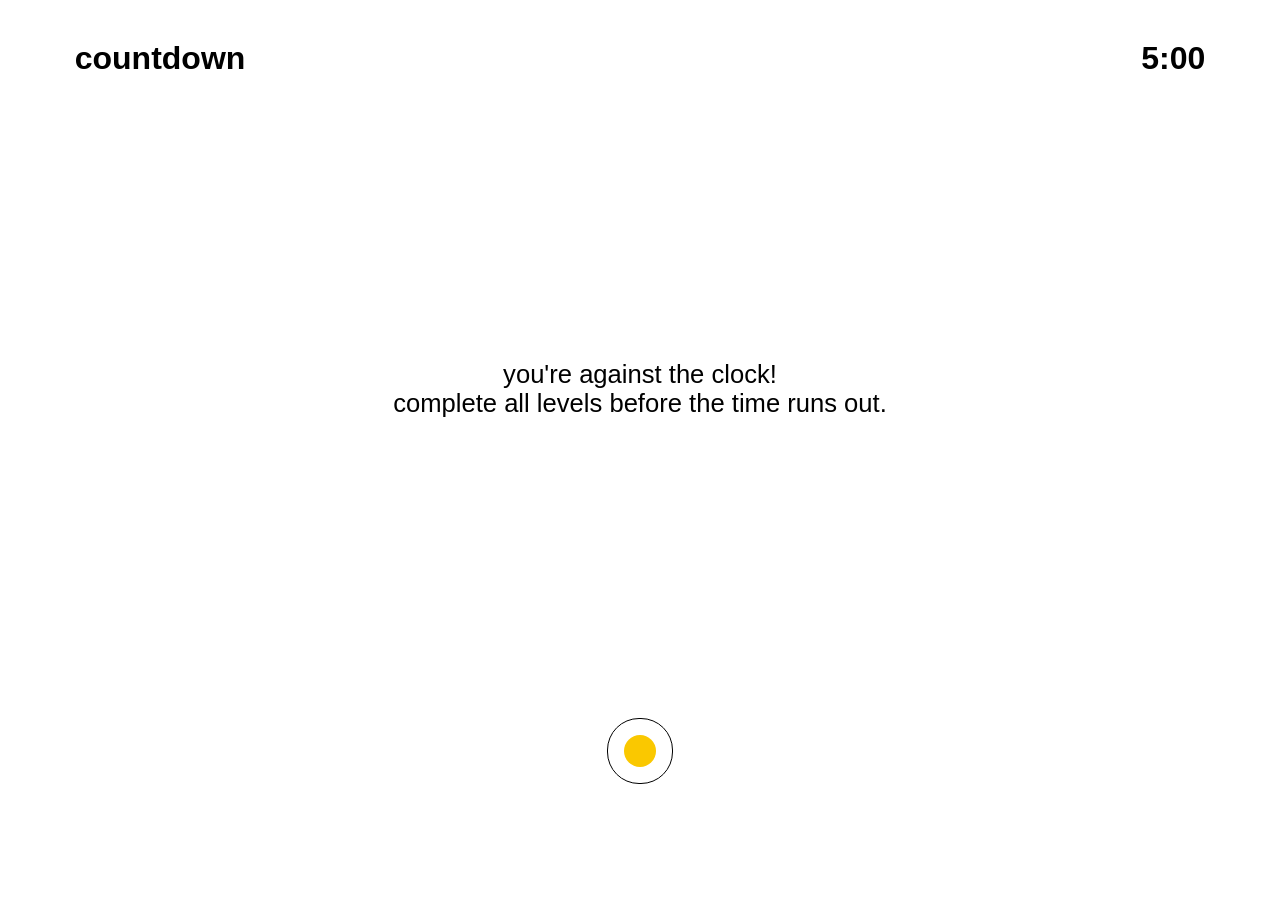
<file: index.html>
<!DOCTYPE html>
<html>
    <head>
        <meta charset="'UTF-8"/>
        <title>countdown</title>
        <link rel="stylesheet" href="styles.css">
    </head>
    <body>
        <header>
            <p>countdown</p>
                <p class="timer"></p>
            </div>
        </header>
        <main>
            <p id="welcometext">you're against the clock!<br>complete all levels before the time runs out.</p>
            <a id="blank" href="page2.html">welcome &rarr;</a>
            <div id="color-picker">
                <div class=color-element>
                
                </div>
            </div>
        </main>
        <script src="script.js"></script>
    </body>

</html>
</file>
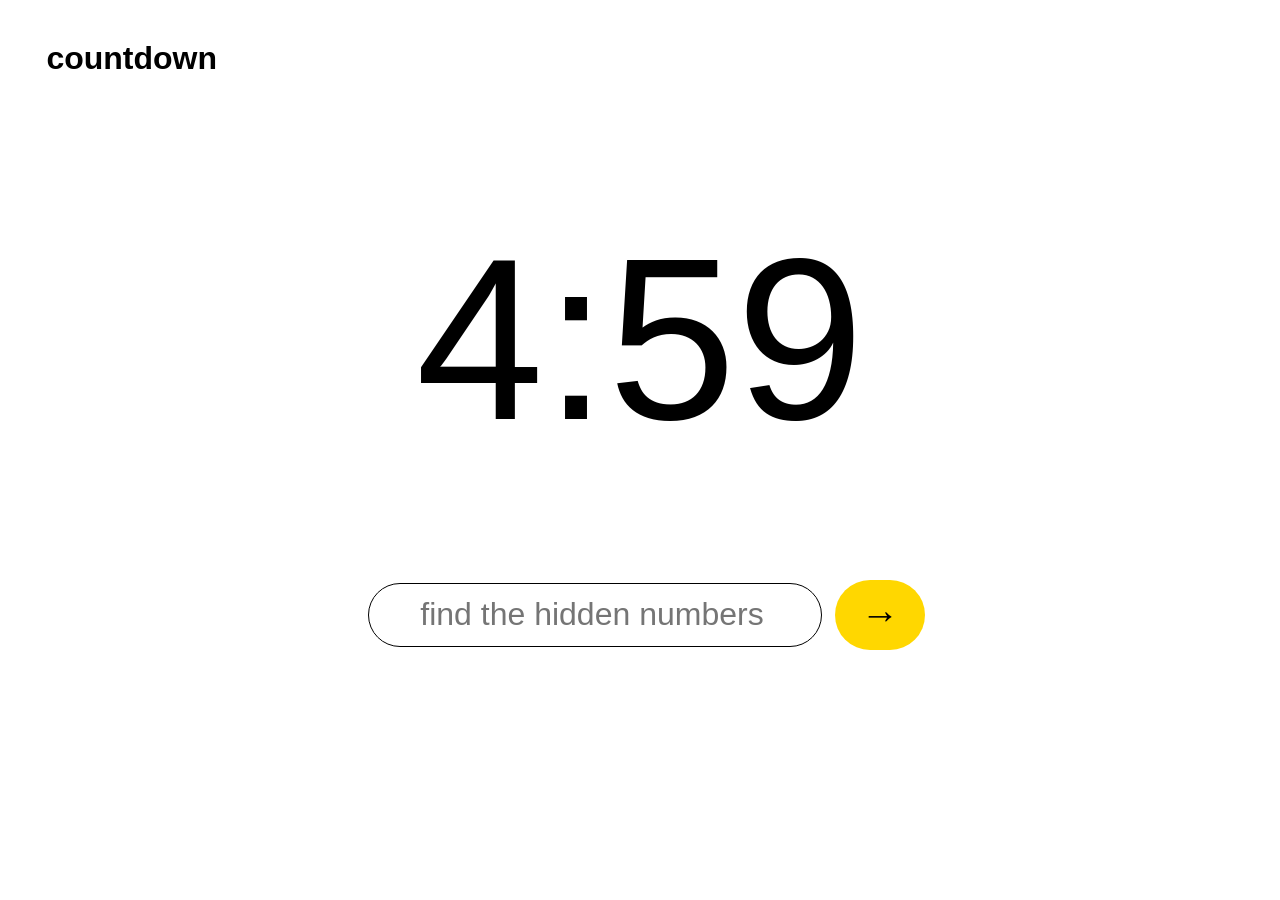
<file: page2.html>
<!DOCTYPE html>
<html>
    <head>
        <meta charset="UTF-8"/>
        <title>countdown</title>
        <link rel="stylesheet" href="styles.css">
    </head>
    <header>
        <p>countdown</p>
    </header>
    <body id="page2">
        <div id="timer-with-hidden">
            <p class="hidden-number"></p>
            <p class="timer" id="page2-timer"></p>
            <p class="hidden-number"></p>
        </div>
        <div id=input-and-enter>
            <input type="number" placeholder="find the hidden numbers">
            <button id="enter-input">&rarr;</button>
        </div>
        <script src="script.js" defer></script>
    </body>
</html>
</file>
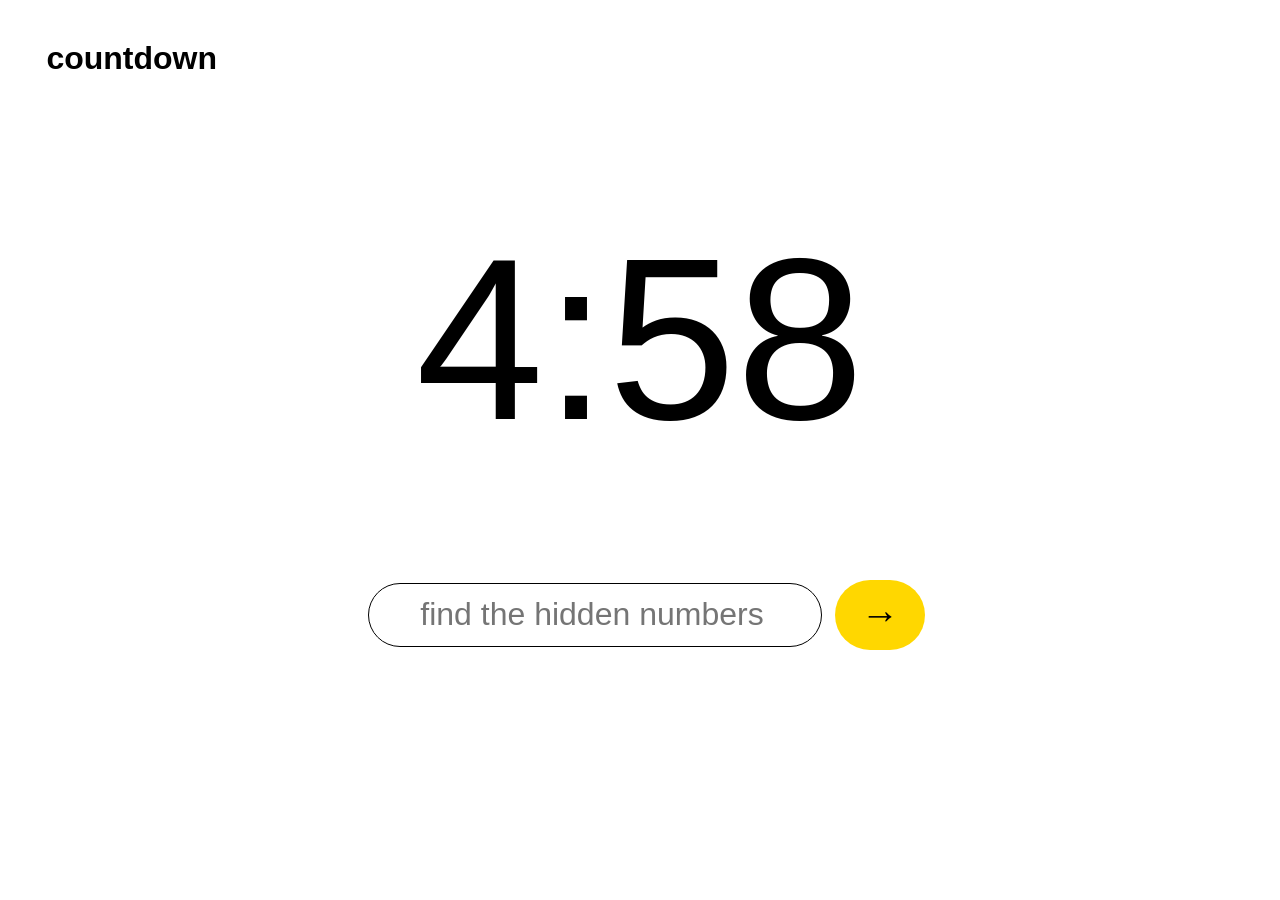
<file: page3.html>
<!DOCTYPE html>
<html>
    <head>
        <meta charset="UTF-8"/>
        <title>countdown</title>
        <link rel="stylesheet" href="styles.css">
    </head>
    <header>
        <p>countdown</p>
        <p class="timer"></p>
    </header>
    <body id="page3">
        <p id="scrambled-word"></p>
        <div id="word-and-enter">
            <input id="word-input" type="text">
            <button id="enter-word">&rarr;</button>
        </div>
        <script src="script.js" defer></script>
    </body>
</html>
</file>
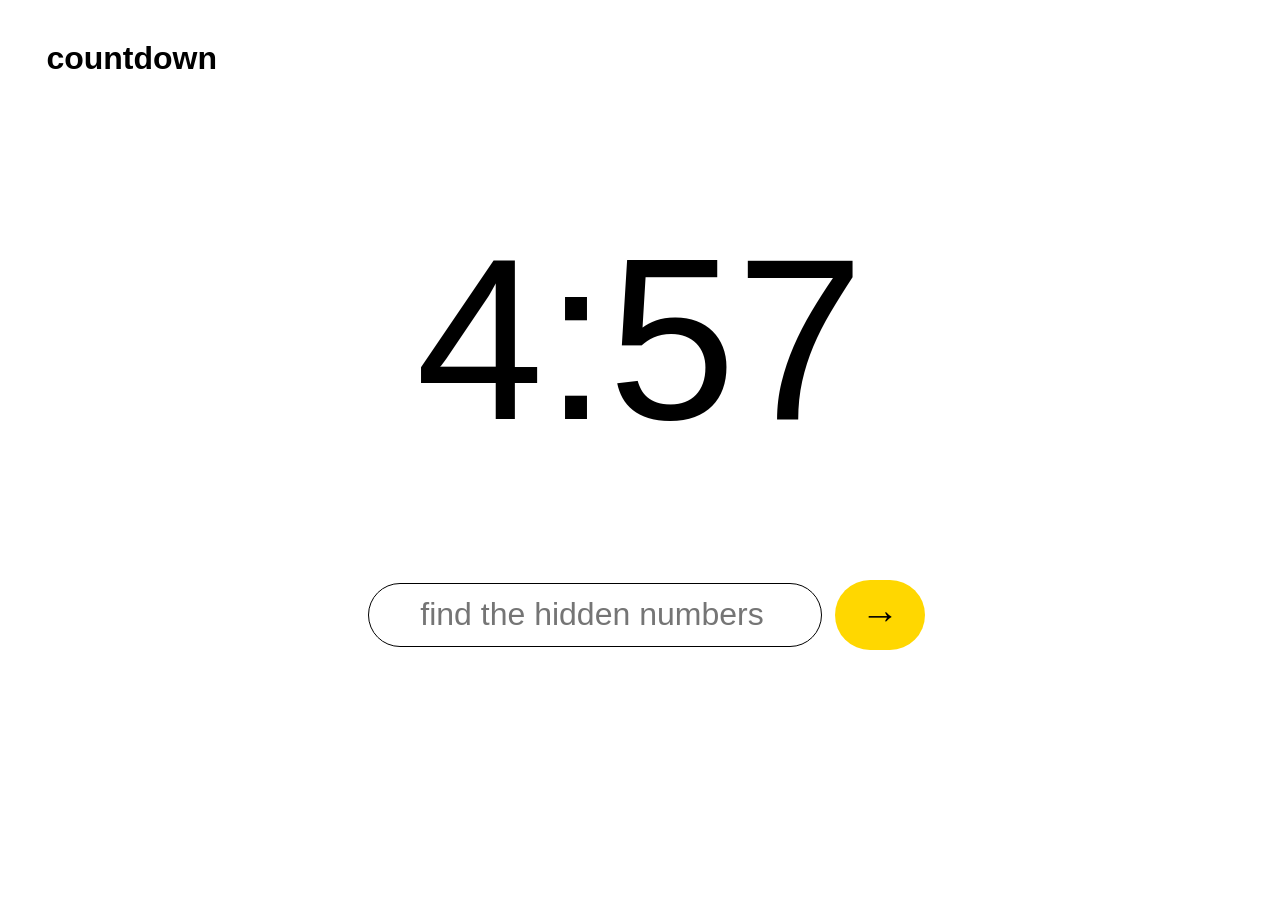
<file: page4.html>
<!DOCTYPE html>
<html>
    <head>
        <meta charset="UTF-8"/>
        <title>countdown</title>
        <link rel="stylesheet" href="styles.css">
    </head>
    <header>
        <p>countdown <span id="countdown-hint">&larr;</span></p>
        <p class="timer"></p>
    </header>
    <body id="page4">
        <div id="letter-container">
        <script src="script.js" defer></script>
    </body>
</html>
</file>
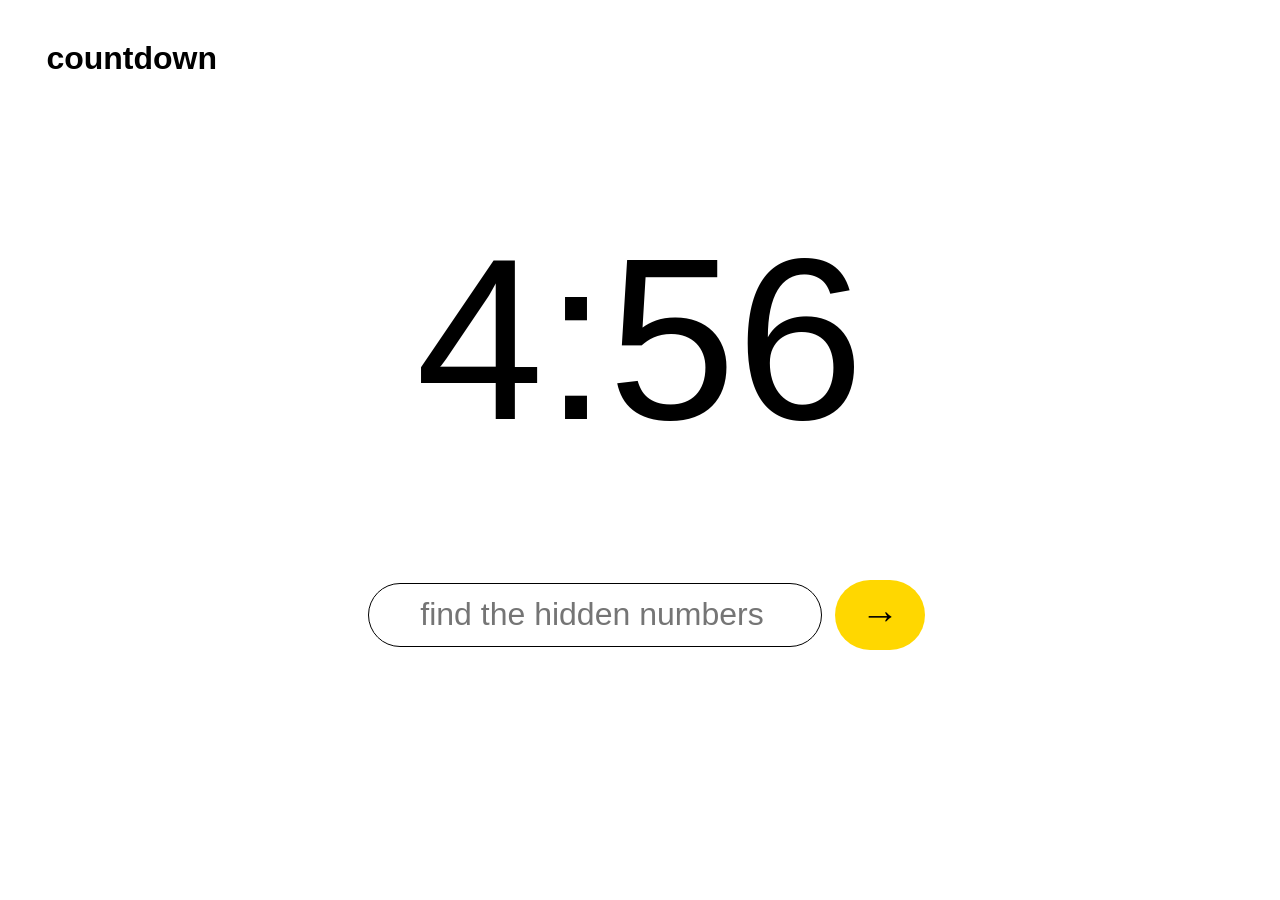
<file: page5.html>
<!DOCTYPE html>
<html>
    <head>
        <meta charset="UTF-8"/>
        <title>countdown</title>
        <link rel="stylesheet" href="styles.css">
    </head>
    <header>
        <p>countdown</p>
        <p class="timer"></p>
    </header>
    <body id="page5">
        <div id="url-container">
            <span id="url">https://tane-simons.github.io/countdown/</span>
            <input type="text" id="url-input">
            <button id="enter-URL">&rarr;</button>
            <script src="script.js" defer></script>
        </div>
    </body>
</html>
</file>
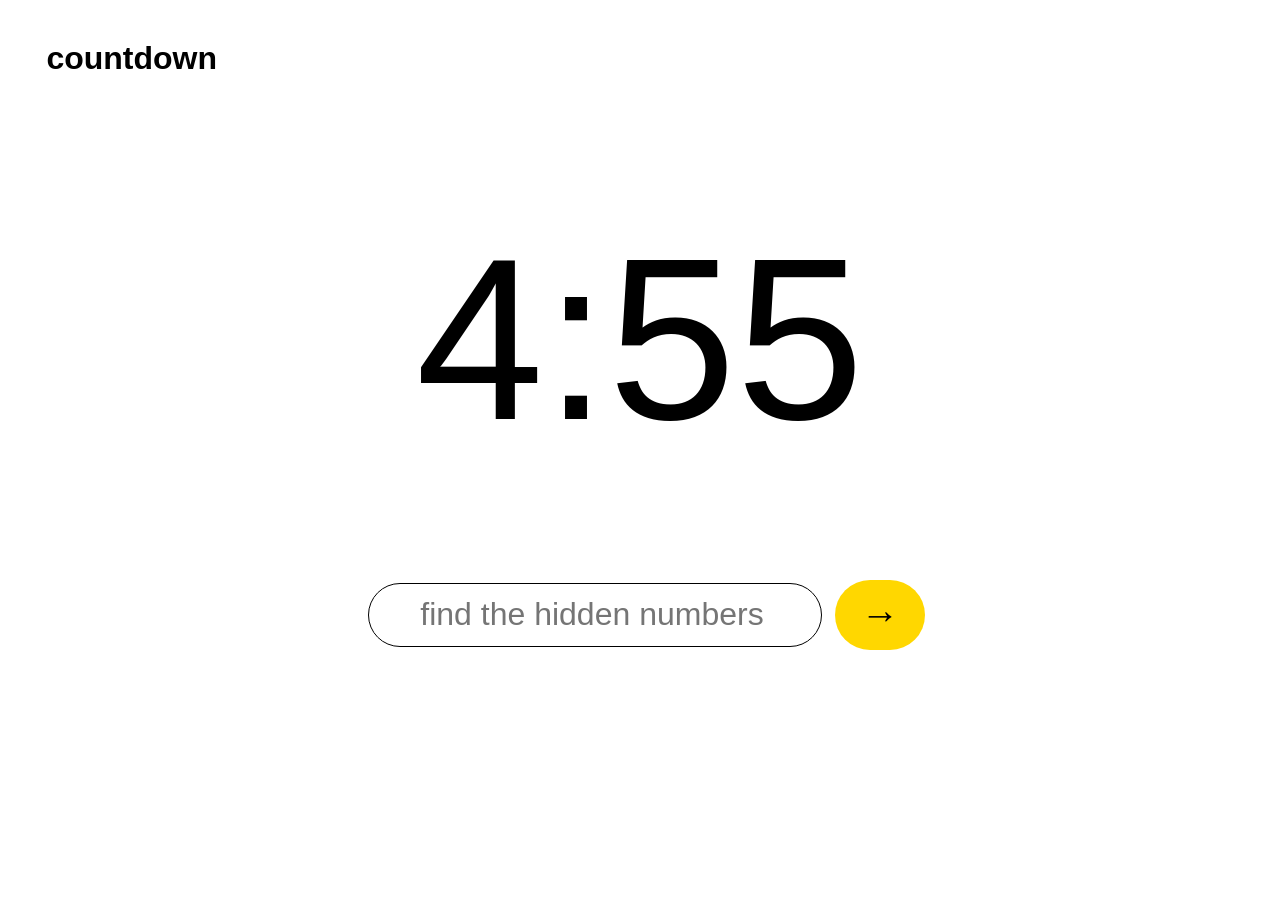
<file: page6.html>
<!DOCTYPE html>
<html>
    <head>
        <meta charset="UTF-8"/>
        <title>countdown</title>
        <link rel="stylesheet" href="styles.css">
    </head>
    <header id="page6-header">
        <p>countdown</p>
        <p class="timer"></p>
    </header>
    <body id="page6">
        <div id="mode-container">
            <div class="dark-only">dark mode?<br><span>DEAD</span></div>
            <div id="divider"></div>
            <div class="light-only">light mode?<br><span>LINE</span></div>
        </div>
        <div id="appearance-input-and-enter">
            <input type="text" id="appearance-input" placeholder="PASS | WORD">
            <button id="appearance-enter">&rarr;</button>
        </div>
        <script src="script.js" defer></script>
    </body>
</html>
</file>
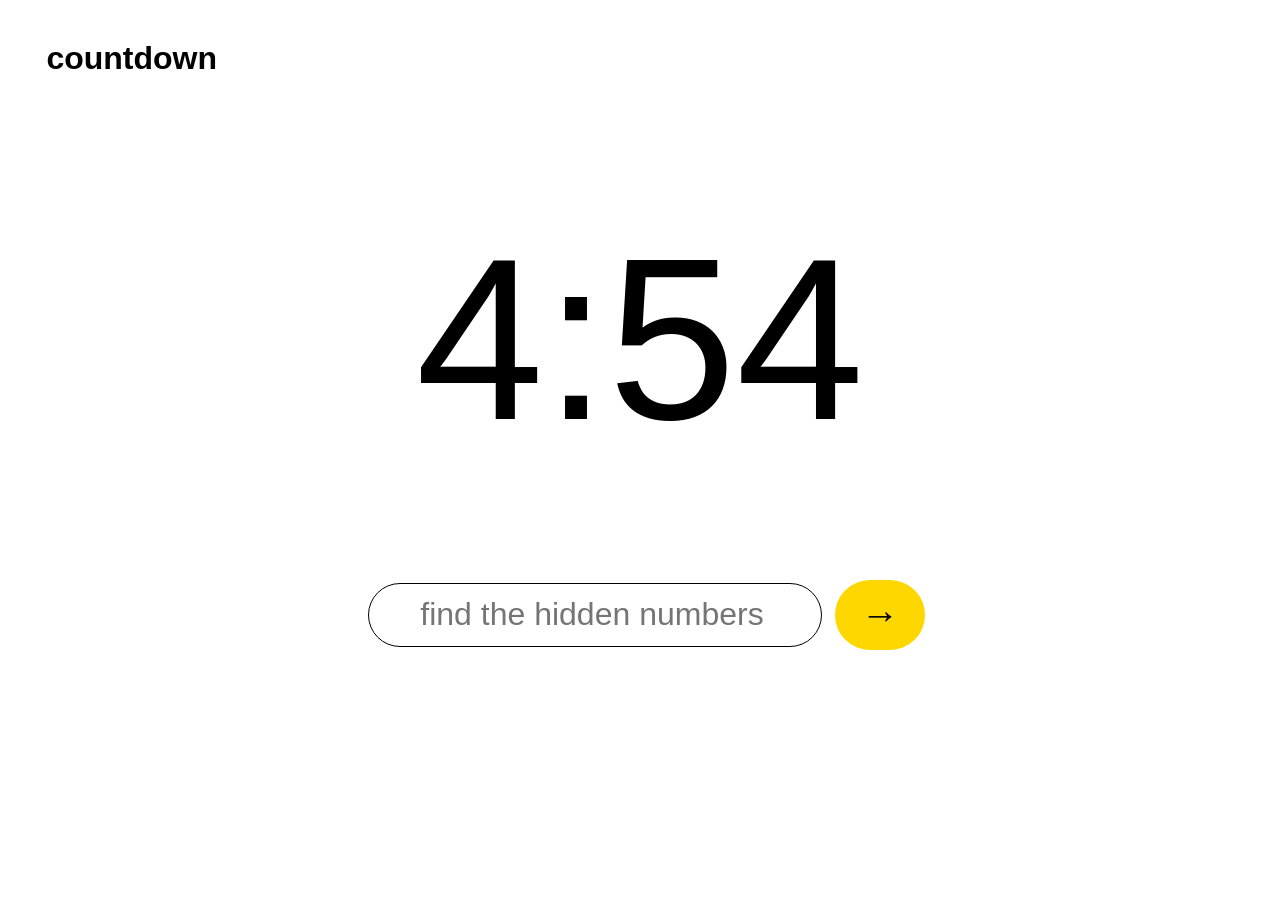
<file: page7.html>
<!DOCTYPE html>
<html>
    <head>
        <meta charset="UTF-8"/>
        <title>countdown</title>
        <link rel="stylesheet" href="styles.css">
    </head>
    <header>
        <p>countdown</p>
        <p class="timer"></p>
    </header>
    <body id="page7">
        <p id="wide-window">a very cinematic aspect ratio you have there...</p>
        <button id="enter-aspect">&rarr;</button>
    <script src="script.js" defer></script>
    </body>
</html>
</file>
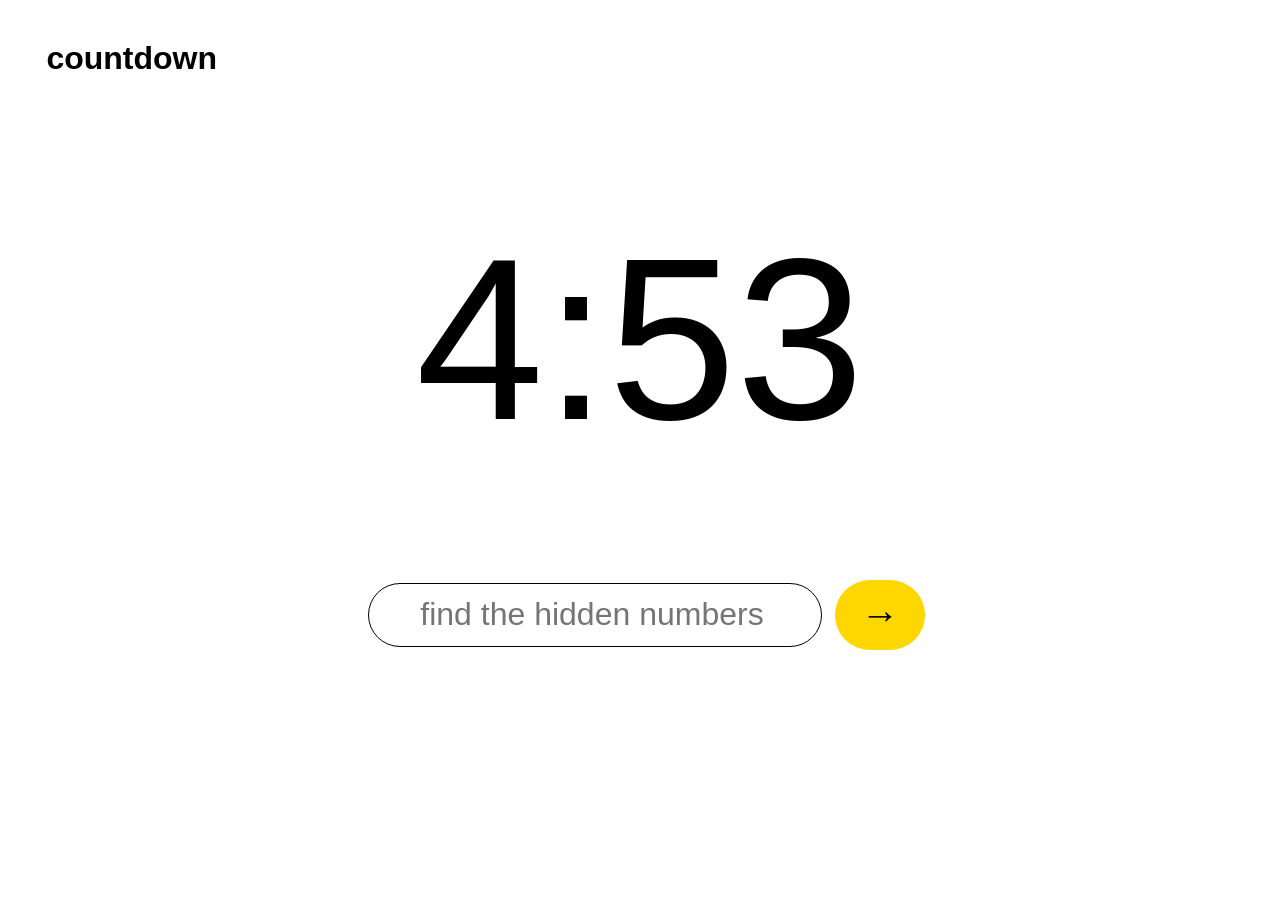
<file: page8.html>
<!DOCTYPE html>
<html id="page8">
    <head>
        <meta charset="UTF-8"/>
        <title>countdown</title>
        <link rel="stylesheet" href="styles.css">
    </head>
    <header>
        <p>countdown</p>
        <p class="timer"></p>
    </header>
    <body>
        <button id="enter-reveal">&rarr;</button>
        <svg class="canvas" width="100%" height="100%" preserveAspectRatio="none">
            <defs>
                <mask id="circleMask">
                    <rect width="100%" height="100%" fill="white"/>
                    <circle class="mask-circle" cx="0" cy="0" r="40" fill="black"/>
                </mask>
            </defs>
            <rect width="100%" height="100%" fill="gold" mask="url(#circleMask)"/>
            <circle class="mask-circle" cx="0" cy="0" r="40" fill="none" stroke="black" stroke-width="2"/>
        </svg>
        <script src="script.js" defer></script>
    </body>
</html>
</file>
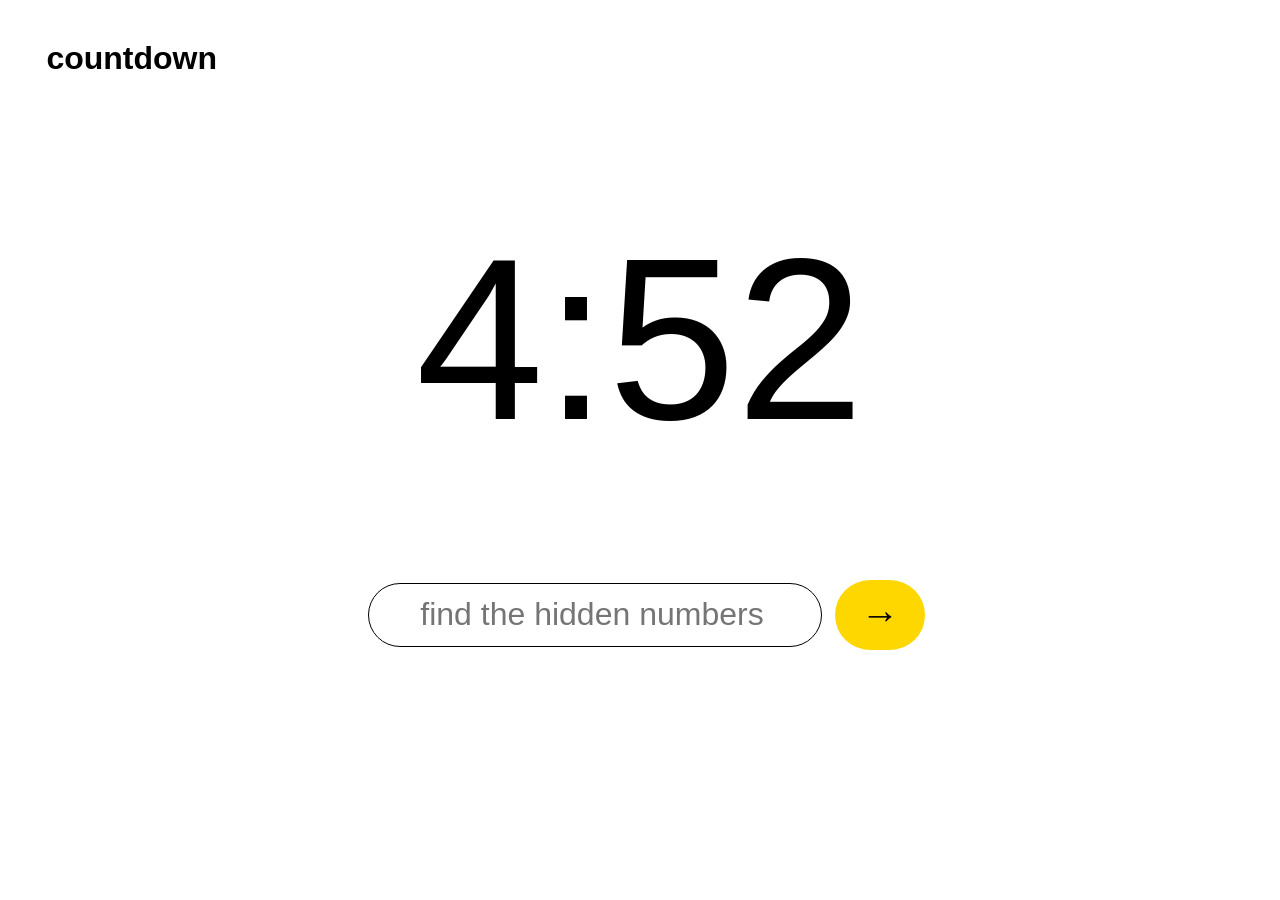
<file: page9.html>
<!DOCTYPE html>
<html>
    <head>
        <meta charset="UTF-8"/>
        <title>countdown</title>
        <link rel="stylesheet" href="styles.css">
    </head>
    <header id="page9-header">
        <p>countdown</p>
        <p class="timer" id="final-timer"></p>
    </header>
    <body id="page9">
        <p id="stop">stop the clock</p>
        <div id="end-screen">
            <div id="big-timer"></div>
            <a href="index.html" id="play-again">play again</a>
        </div>
        <script src="script.js" defer></script>
    </body>
</html>
</file>
<file: styles.css>
html {
    background-color: white;
    font-family: Helvetica, sans-serif;
    transition: all 0.1s ease;
}
header {
    display: flex;
    align-items: baseline;
    justify-content: center;
    gap: 70vw;
    width: 100%;
    font-size: 2.5vw;
    font-weight: 600;
}

#timerandreset {
    display: flex;
    margin: 0,5vw,0,0;
}

.timer {
    width: 5vw;
}

#reset {
    background-color: rgba(0,0,0,0);
    border: none;
}

#reset:hover {
    cursor: pointer;
}

main {
    display: flex;
    justify-content: space-between;
    flex-direction: column;
    align-items: center;
    height: 50vh;
    margin-top: 25vh;
}

#color-picker {
    display: flex;
    border: 1px solid black;
    width: fit-content;
    border-radius: 2rem;
    cursor: pointer;
}

.color-element {
    width: 2rem;
    height: 2rem;
    margin: 1rem;
    border-radius: 1rem;
    background-color: rgb(250,200,0);
    transition: scale 3s ease;
}

#welcometext { 
    text-align: center;
    font-size: 2vw;
    font-weight: 200;
}

#blank {
    color: white;
    cursor:default;
    font-size: 2vw;
    font-weight: 600;
    text-decoration: none;
    text-shadow: none;
    transition: text-shadow 0.2s ease;

}

#blank:hover {
    text-shadow: 0 0 2vw white;
    transition: text-shadow 0.2s ease;
}

#blank:visited {
color: white;
}

#page2 {
    display: flex;
    align-items: center;
    flex-direction: column;
    justify-content: space-around;
}

#page2 header {
    justify-content: flex-start;
    padding-left: 6vw;
}

#page2-timer {
    width: auto;
}

#timer-with-hidden {
    font-size: 18vw;
    margin: 0;
    display: flex;
    line-height: 0;
}

.hidden-number {
    color: white;
}

input:focus {
    outline: none;
}

#input-and-enter {
    display: flex;
    justify-content: space-between;
    align-items: center;
}

#input-and-enter input {
    font-size: 2.5vw;
    margin: 1vw;
    height: 50%;
    border-radius: 20rem;
    border: 1px black solid;
    padding: 1vw 0 1vw 4vw;
    font-weight: 400;
}

input[type="number"]::-webkit-outer-spin-button,
input[type="number"]::-webkit-inner-spin-button {
    -webkit-appearance: none;
    margin: 0;
}

input[type="number"] {
    appearance: textfield;
}

button:hover {
    cursor: pointer;
}

#enter-input {
    font-size: 3vw;
    background-color: gold;
    border-style: none;
    border-radius: 5vw;
    padding: 1vw 2vw;
}

#page3 {
    display: flex;
    flex-direction: column;
    align-items: center;
    height: 90vh;
}

#scrambled-word {
    font-size: 10vw;
}

#word-and-enter {
    display: flex;
    align-items:baseline;
    justify-content: center;
    width: 100vw;
}

#word-input {
    width: 70vw;
    text-align: center;
    font-size: 10vw;
    line-height: 0;
    border: none;
    border-bottom: 1px black solid;
    font-weight: 400;
}

#enter-word {
    font-size: 3vw;
    background-color: gold;
    border-style: none;
    border-radius: 5vw;
    padding: 1vw 2vw;
}

#page4 {
    display: flex;
    flex-direction: column;
    align-items: center;
}

#countdown-hint {
    color: rgb(250,200,0);
    font-size: 7vw;
    vertical-align: middle;
}

#letter-container {
    max-width: 80vw;
    word-wrap: break-word;
    font-size: 2vw;
    font-weight: 200;
    letter-spacing: 1vw;

}

#letter-container a {
    color: black;
    text-decoration: none;
    transition: color 0.2s ease;
}

#letter-container a:visited {
    color: black;
}

#letter-container a:hover {
    color: rgb(250,200,0);

}

#page5 {
    display: flex;
    flex-direction: column;
    align-items: center;
    gap: 25vw;
}

#url {
    font-size: 3vw;
    font-weight: 200;
}

#url-input {
    font-size: 3vw;
    border-style: none;
    border-bottom: 1px black solid;
    width:15vw;
    margin-right: 3vw;
    font-weight: 200;
}

#enter-URL {
    font-size: 3vw;
    background-color: gold;
    border-style: none;
    border-radius: 5vw;
    padding: 1vw 2vw;
}

#page6 {
    width: 100%;
    margin: 0;
    height: 100vh;
    display: flex;
    flex-direction: column;
    align-items: center;
    gap: 3vw;
}

#mode-container {
    height: 60vh;
    width: 100%;
    display: flex;
    flex-direction: row;
    justify-content: center;
    align-items: center;
    font-size: 2vw;
    font-weight: 200;
    gap: 15vw;
    text-align: center;
    line-height: 5vw;
}

#mode-container span {
    font-weight: 600;
    font-size: 3rem;
}

#divider {
    width: 3px;
    border-radius: 3px;
    height: 90%;
}

#appearance-input {
    border-style: none;
    border-bottom: 1px black solid;
    text-align: center;
    font-size: 3vw;
    width:25vw;
    margin-right: 3vw;
    font-weight: 600;
}

#appearance-enter {
    font-size: 3vw;
    background-color: gold;
    border-style: none;
    border-radius: 5vw;
    padding: 1vw 2vw;
}

@media (prefers-color-scheme: dark) {
    .light-only {
        visibility: hidden;
    }

    .dark-only {
        visibility: visible;
        color: white;
    }

    #divider {
        background-color: white;
    }

    #page6 {
        background-color: black;
        color: white;
    }

    #appearance-input {
        background-color: black;
        border-bottom: 1px grey solid;
        color: white
    }
}

@media (prefers-color-scheme: light) {
    .dark-only {
        visibility: hidden;
    }

    .light-only {
        visibility: visible;
        color: black;
    }

    #divider {
        background-color: black;
    }

    #page6 {
        background-color: white;
        color: black;
    }
}

#page7 {
        display: flex;
        width: 100%;
        flex-direction: column;
        align-items: center;
        gap: 15vw;
    }

#wide-window {
    opacity: 100%;
    visibility: visible;
    transition: visibility 1s ease, opacity 1s ease;
    font-weight: 200;
    font-size: 2vw;
}

#enter-aspect {
    visibility: hidden;
    opacity: 0;
    font-size: 3vw;
    background-color: gold;
    border-style: none;
    border-radius: 5vw;
    padding: 1vw 2vw;
    transition: visibility 1s ease, opacity 1s ease, scale 1s ease;
}

#enter-aspect:hover {
    scale: 200%;
}

@media (max-width: 600px) {
    #enter-aspect {
        visibility: visible;
        opacity: 100%;
    }

    #wide-window {
        visibility: hidden;
        opacity: 0;
    }
}

#page8 {
    cursor: none;
}

#enter-reveal {
    z-index: -2;
    font-size: 3vw;
    color: black;
    border-style: none;
    border-radius: 5vw;
    padding: 1.5vw 2vw;
    background-color: rgba(0,0,0,0);
    top: 0;
    left: 0;
    position: absolute;
}

.canvas {
    position: absolute;
    top: 0;
    left: 0;
    width: 100%;
    height: 100%;
    display: block;
    z-index: -1;
    cursor: none;
    pointer-events: none;
}

#page9 {
    display: flex;
    flex-direction: column;
    justify-content: center;
    align-items: center;
    gap: 35vh;
}

#stop {
    font-weight: 200;
    font-size: 2vw;
}

#final-timer:hover {
    cursor:grab;
}

#end-screen {
    display: none;
    flex-direction: column;
    justify-content: center;
    align-items: center;
    position: fixed;
    top: 0;
    left: 0;
    width: 100vw;
    height: 100vh;
    background-color: gold;
    z-index: 100;
}

#end-screen.visible {
    display: flex;
}

#big-timer {
    font-size: 15vw;
    font-weight: bold;
    margin-bottom: 2vw;
}

#play-again {
    font-size: 3vw;
    background-color: gold;
    border: 2px black solid;
    border-radius: 5vw;
    padding: 1vw 2vw;
    transition: visibility 1s ease, opacity 1s ease, scale 1s ease;
    color: black;
    text-decoration: none;
    transition: all 0.2s ease;
    font-weight: 200;
}

#play-again:hover {
    background-color: white;
    border: 2px black solid;
    color: black;
}
</file>
